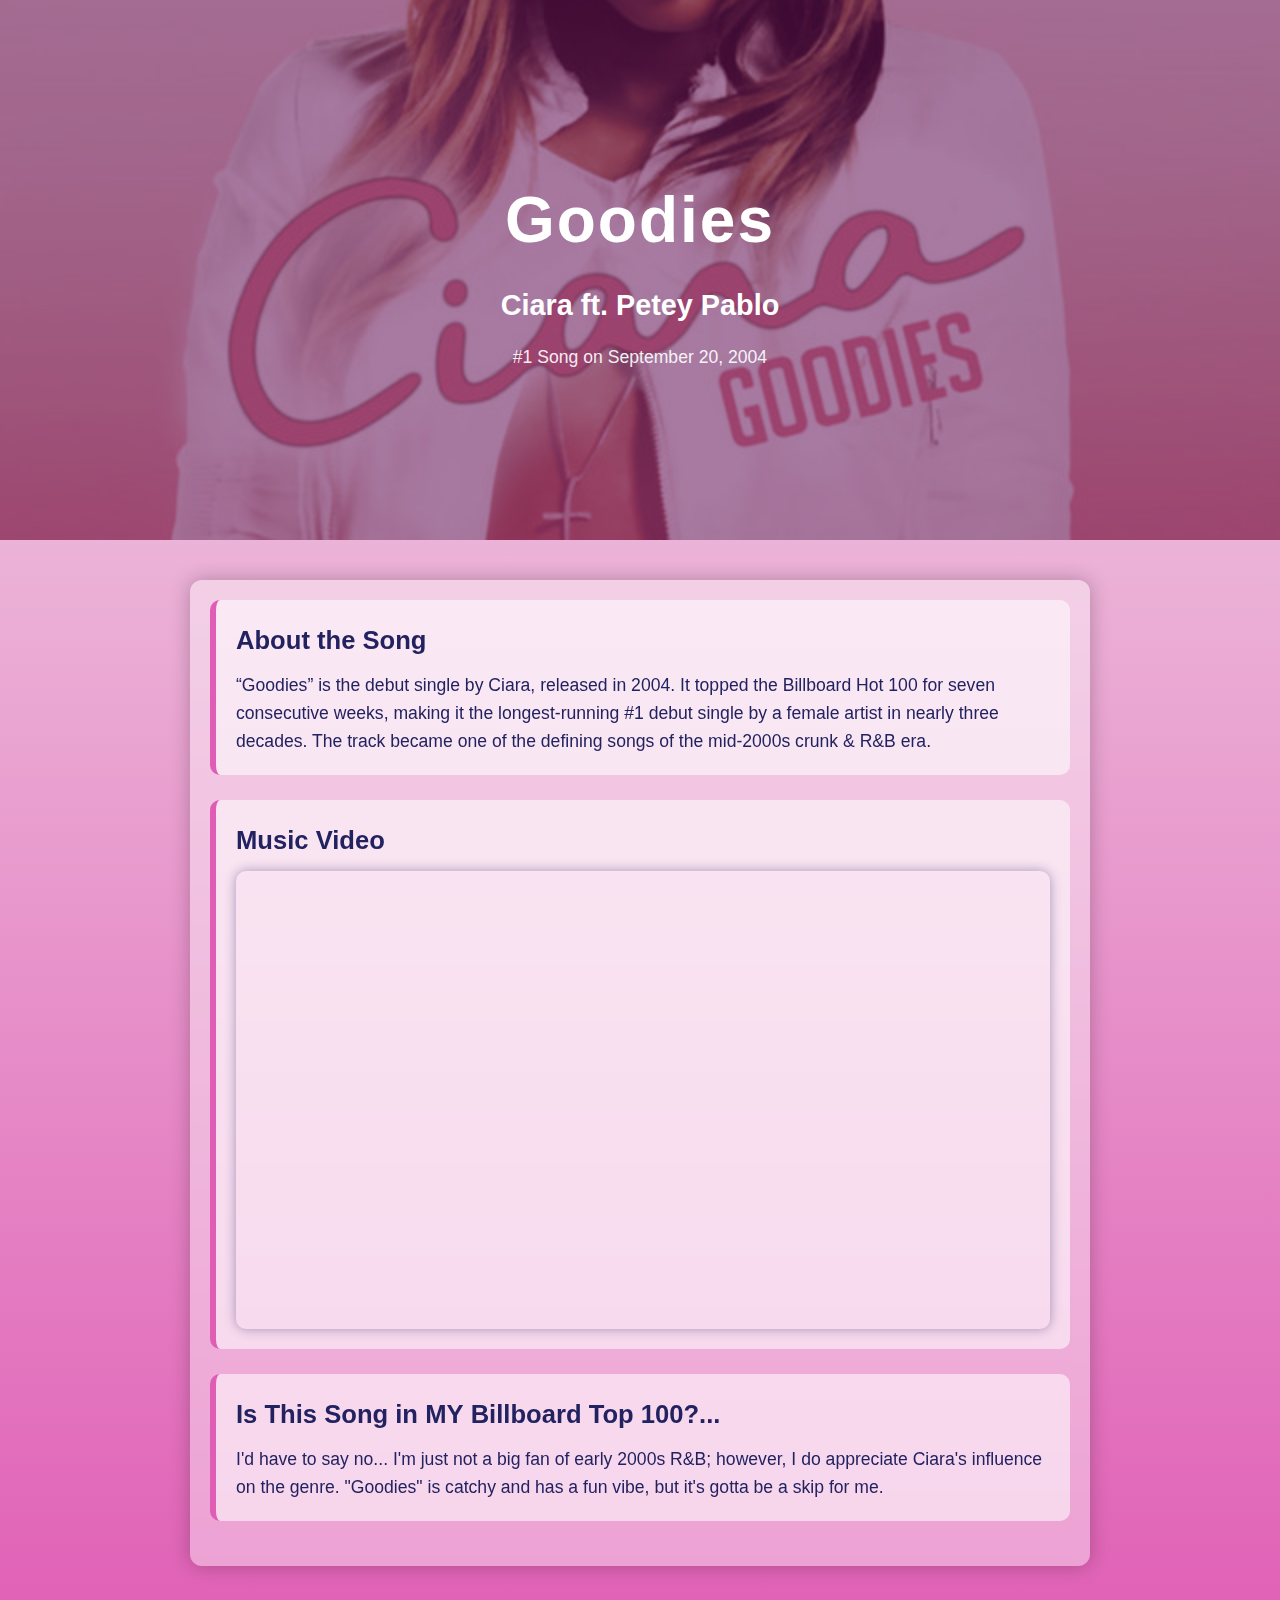
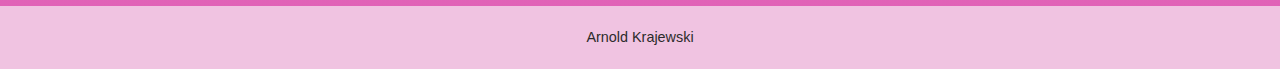
<file: Birthday Party/index.html>
<!DOCTYPE html>
<html lang="en">
<head>
    <meta charset="UTF-8">
    <meta name="viewport" content="width=device-width, initial-scale=1.0">
    <title>Goodies – Ciara ft. Petey Pablo</title>
    <link rel="stylesheet" href="style.css">
</head>
<body>

    <header class="hero">
        <div class="overlay"></div>
        <h1>Goodies</h1>
        <h2>Ciara ft. Petey Pablo</h2>
        <p class="date">#1 Song on September 20, 2004</p>
    </header>

    <section class="main-container">

        <div class="section-box">
            <h3>About the Song</h3>
            <p>
                “Goodies” is the debut single by Ciara, released in 2004. 
                It topped the Billboard Hot 100 for seven consecutive weeks, making it the longest-running #1 debut single by a female artist in nearly three decades. The track became one of the defining songs of the mid‑2000s crunk & R&B era.
            </p>
        </div>

        <div class="section-box">
            <h3>Music Video</h3>
            <div class="video-container">
                <iframe 
                    src="https://www.youtube.com/embed/YtC92pzp5vw"
                    title="Goodies Music Video"
                    frameborder="0"
                    allow="accelerometer; autoplay; clipboard-write; encrypted-media; gyroscope; picture-in-picture"
                    allowfullscreen>
                </iframe>
            </div>
        </div>

        <div class="section-box">
            <h3>Is This Song in <b>MY</b> Billboard Top 100?...</h3>
            <p>
                I'd have to say no... I'm just not a big fan of early 2000s R&B; however, I do appreciate Ciara's influence on the genre. "Goodies" is catchy and has a fun vibe, but it's gotta be a skip for me.
            </p>
        </div>

    </section>

    <footer>
        <p>Arnold Krajewski</p>
    </footer>

</body>
</html>
</file>
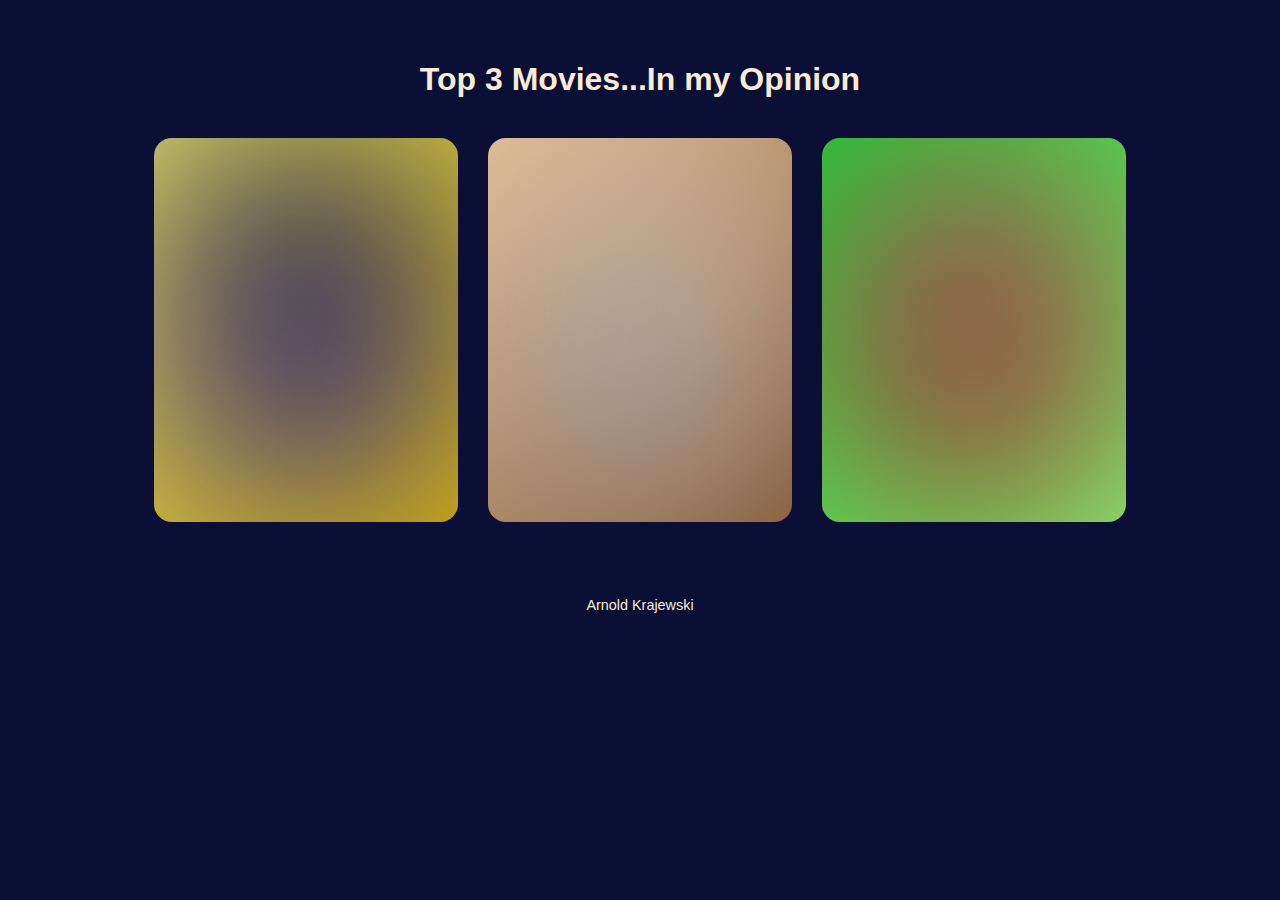
<file: CSSAnimation/coolAnimation.html>
<!DOCTYPE html>
<html lang="en">
<head>
    <meta charset="UTF-8">
    <meta name="viewport" content="width=device-width, initial-scale=1.0">
    <title>Top 3 Movies...In my Opinion</title>
    <link rel="stylesheet" href="animation.css">
</head>

<body>

    <h1 class="title">Top 3 Movies...In my Opinion</h1>

    <div class="image-grid">
        <div class="img-box box1">
            <img src="lala.jpg" alt="Image One">
        </div>

        <div class="img-box box2">
            <img src="RatatouillePoster.jpg" alt="Image Two">
        </div>

        <div class="img-box box3">
            <img src="her.jpg" alt="Image Three">
        </div>
    </div>
</body>

<footer>
    <p>Arnold Krajewski</p>
</footer>
</html>
</file>
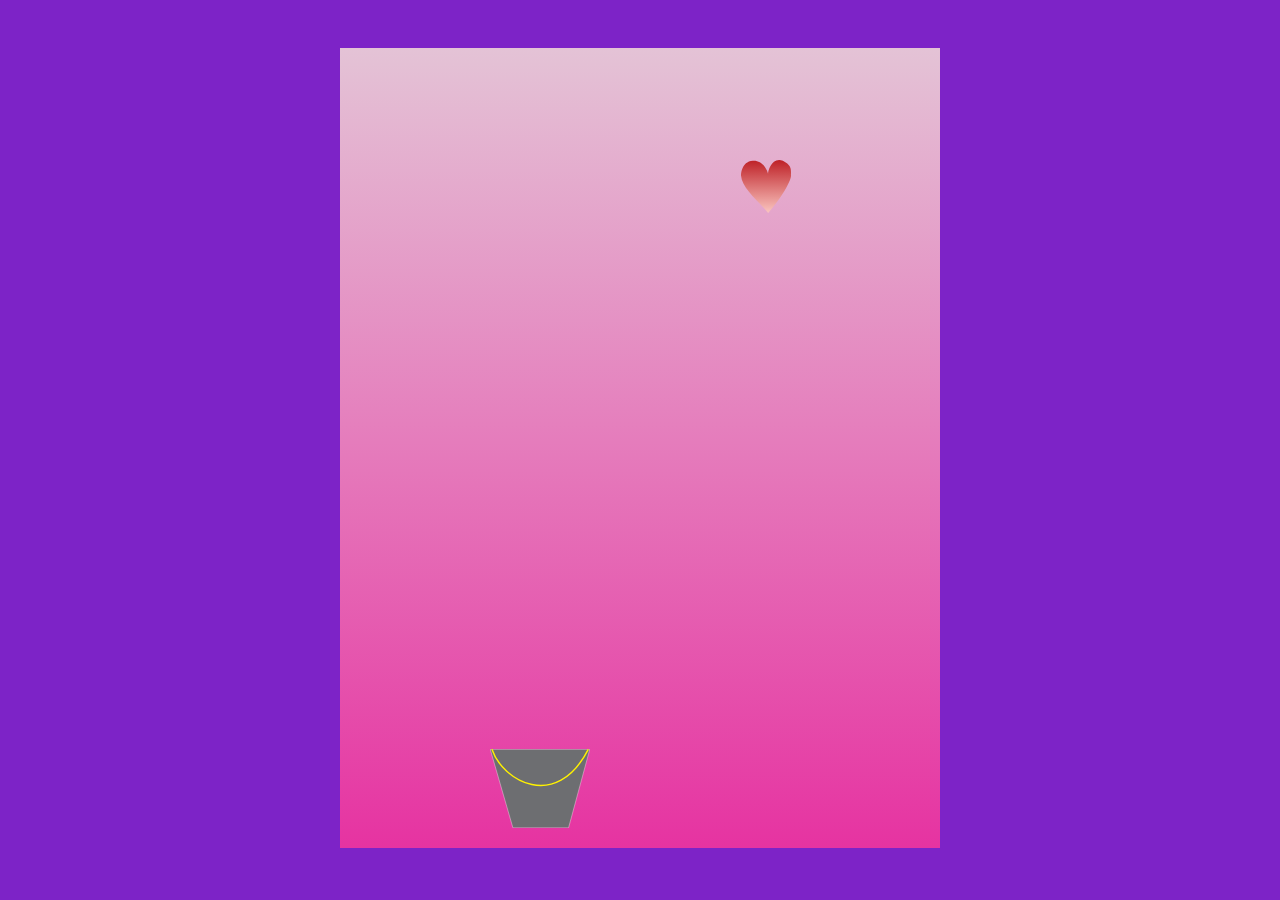
<file: SVG/SVG.html>
<!DOCTYPE html>
<html lang="en">
<head>
  <meta charset="UTF-8" />
  <meta name="viewport" content="width=device-width, initial-scale=1.0" />
  <title>Valentine's Game</title>
  <link rel="stylesheet" href="SVG.css" />
</head>

<body>

  <div id="game">
    <img id="bucket" src="Bucket.svg" alt="bucket" />
    <img id="candy" src="candy heart.svg" alt="candy" />
  </div>

  <script src="game.js"></script>
</body>
</html>
</file>
<file: Birthday Party/style.css>
* {
    margin: 0;
    padding: 0;
    box-sizing: border-box;
}

body {
    font-family: "Segoe UI", sans-serif;
    background-image: linear-gradient(to bottom, rgb(241, 220, 232), rgb(224, 93, 181));
    color: #222261;
    line-height: 1.6;
}

.hero {
    position: relative;
    height: 60vh;
    background: url('AlbumCover.jpg') center/cover no-repeat;
    display: flex;
    flex-direction: column;
    justify-content: center;
    align-items: center;
    text-align: center;
    color: white;
}

.hero .overlay {
    position: absolute;
    inset: 0;
    background: rgba(97, 12, 83, 0.55);
}

.hero h1 {
    font-size: 4rem;
    z-index: 1;
    letter-spacing: 2px;
}

.hero h2 {
    font-size: 1.8rem;
    margin-top: 10px;
    z-index: 1;
}

.hero .date {
    margin-top: 15px;
    font-size: 1.1rem;
    opacity: 0.9;
    z-index: 1;
}

.main-container {
    max-width: 900px;
    margin: 40px auto;
    padding: 20px;
    background: rgba(255, 255, 255, 0.4);
    border-radius: 12px;
    backdrop-filter: blur(6px);
    box-shadow: 0 0 20px rgba(0,0,0,0.25);
}

.section-box {
    background: rgba(255, 255, 255, 0.55);
    padding: 20px;
    margin-bottom: 25px;
    border-radius: 10px;
    border-left: 6px solid rgb(224, 93, 181);
}

.section-box h3 {
    margin-bottom: 10px;
    color: #222261;
    font-size: 1.6rem;
}

.section-box p {
    color: #222261;
    font-size: 1.1rem;
}

.video-container {
    position: relative;
    padding-bottom: 56.25%;
    height: 0;
    border-radius: 10px;
    overflow: hidden;
    box-shadow: 0 0 12px rgba(34, 34, 97, 0.4);
}

.video-container iframe {
    position: absolute;
    width: 100%;
    height: 100%;
}

footer {
    text-align: center;
    padding: 20px;
    margin-top: 40px;
    background: #f0c3e1;
    color: #2c2b2b;
    font-size: 0.9rem;
}
</file>
<file: CSSAnimation/animation.css>
body {
    font-family: Arial, sans-serif;
    background: #0b0f35;
    margin: 0;
    padding: 40px;
}

.title {
    text-align: center;
    margin-bottom: 40px;
    color: antiquewhite;
}

.image-grid {
    display: flex;
    justify-content: center;
    gap: 30px;
    flex-wrap: wrap;
}

.img-box {
    width: 280px;
    height: 360px;
    padding: 12px;
    border-radius: 18px;
    overflow: hidden;
    display: flex;
    justify-content: center;
    align-items: center;
    transition: transform 0.4s ease;
}

.box1 {
    background: linear-gradient(135deg, #e7e56c, #e7be07);
}

.box2 {
    background: linear-gradient(135deg, #e4bd90, #86562e);
}

.box3 {
    background: linear-gradient(135deg, #0edf31, #80ff72);
}

.img-box img {
    width: 100%;
    height: 100%;
    object-fit: cover;
    filter: blur(112px);
    transition: filter 0.4s ease, transform 0.4s ease;
    border-radius: 12px;
}

.img-box:hover img {
    filter: blur(0px);
    transform: scale(1.05);
}

.img-box:hover {
    transform: translateY(-8px);
}
footer {
    text-align: center;
    padding: 20px;
    margin-top: 40px;
    color: antiquewhite;
    font-size: 0.9rem;
}
</file>
<file: SVG/SVG.css>
body {
  font-family: sans-serif;
  background: #7d23c7;
  display: flex;
  justify-content: center;
  padding-top: 40px;
}

#game {
  width: 600px;
  height: 800px;
  position: relative;
  overflow: hidden;
  background: linear-gradient(#e4c3d6, #e633a1);
}

#bucket {
  width: 100px;
  position: absolute;
  bottom: 20px;
  left: 150px;
  transition: left 0.1s linear;
}

#candy {
  width: 50px;
  position: absolute;
  top: -60px;
  left: 0;
}
</file>
